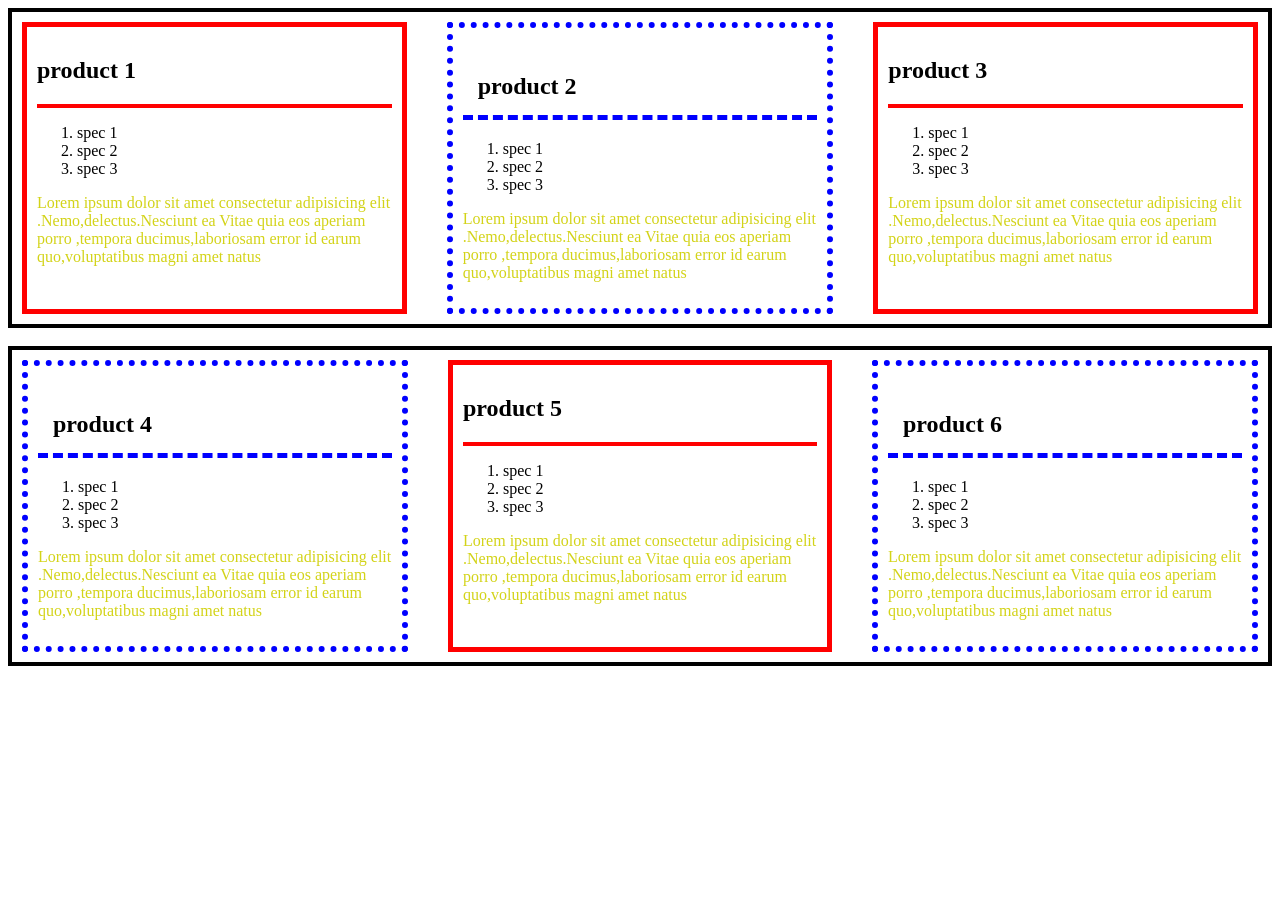
<file: index.html>
<!DOCTYPE html>
<html lang="en">
<head>
    <meta charset="UTF-8">
    <meta name="viewport" content="width=device-width, initial-scale=1.0">
    <title>products</title>
    <link rel="stylesheet" href="style.css">
</head>
<body>
    <div id="p3"> 
    <div class="product_1">
        <h2>product 1</h2>
        <hr>
        <ol>
            <li>
                spec 1
            </li>
            <li>
                spec 2
            </li>
            <li>
                spec 3
            </li>
        </ol>
    <p> Lorem ipsum dolor sit amet consectetur adipisicing elit .Nemo,delectus.Nesciunt ea Vitae quia eos aperiam porro ,tempora ducimus,laboriosam error id earum quo,voluptatibus magni amet natus</p>
    </div>
    <div class="product_2">
        <h2 class="line">product 2</h2>
        <ol>
            <li>
                spec 1
            </li>
            <li>
                spec 2
            </li>
            <li>
                spec 3
            </li>
        </ol>
    <p> Lorem ipsum dolor sit amet consectetur adipisicing elit .Nemo,delectus.Nesciunt ea Vitae quia eos aperiam porro ,tempora ducimus,laboriosam error id earum quo,voluptatibus magni amet natus</p>
    </div>
    
    <div class="product_1">
        <h2>product 3</h2>
        <hr>
        <ol>
            <li>
                spec 1
            </li>
            <li>
                spec 2
            </li>
            <li>
                spec 3
            </li>
        </ol>
    <p> Lorem ipsum dolor sit amet consectetur adipisicing elit .Nemo,delectus.Nesciunt ea Vitae quia eos aperiam porro ,tempora ducimus,laboriosam error id earum quo,voluptatibus magni amet natus</p>
    </div>
    </div>
    <br>
    <div id="p6"> 
    <div class="product_2">
        <h2 class="line">product 4</h2>
        <ol>
            <li>
                spec 1
            </li>
            <li>
                spec 2
            </li>
            <li>
                spec 3
            </li>
        </ol>
    <p> Lorem ipsum dolor sit amet consectetur adipisicing elit .Nemo,delectus.Nesciunt ea Vitae quia eos aperiam porro ,tempora ducimus,laboriosam error id earum quo,voluptatibus magni amet natus</p>
    </div><div class="product_1">
        <h2>product 5</h2>
        <hr>
        <ol>
            <li>
                spec 1
            </li>
            <li>
                spec 2
            </li>
            <li>
                spec 3
            </li>
        </ol>
    <p> Lorem ipsum dolor sit amet consectetur adipisicing elit .Nemo,delectus.Nesciunt ea Vitae quia eos aperiam porro ,tempora ducimus,laboriosam error id earum quo,voluptatibus magni amet natus</p>
    </div><div class="product_2">
        <h2 class="line">product 6</h2>
        
        <ol>
            <li>
                spec 1
            </li>
            <li>
                spec 2
            </li>
            <li>
                spec 3
            </li>
        </ol>
    <p> Lorem ipsum dolor sit amet consectetur adipisicing elit .Nemo,delectus.Nesciunt ea Vitae quia eos aperiam porro ,tempora ducimus,laboriosam error id earum quo,voluptatibus magni amet natus</p>
    </div>
    
    </div>
   
</body>
</html>
</file>
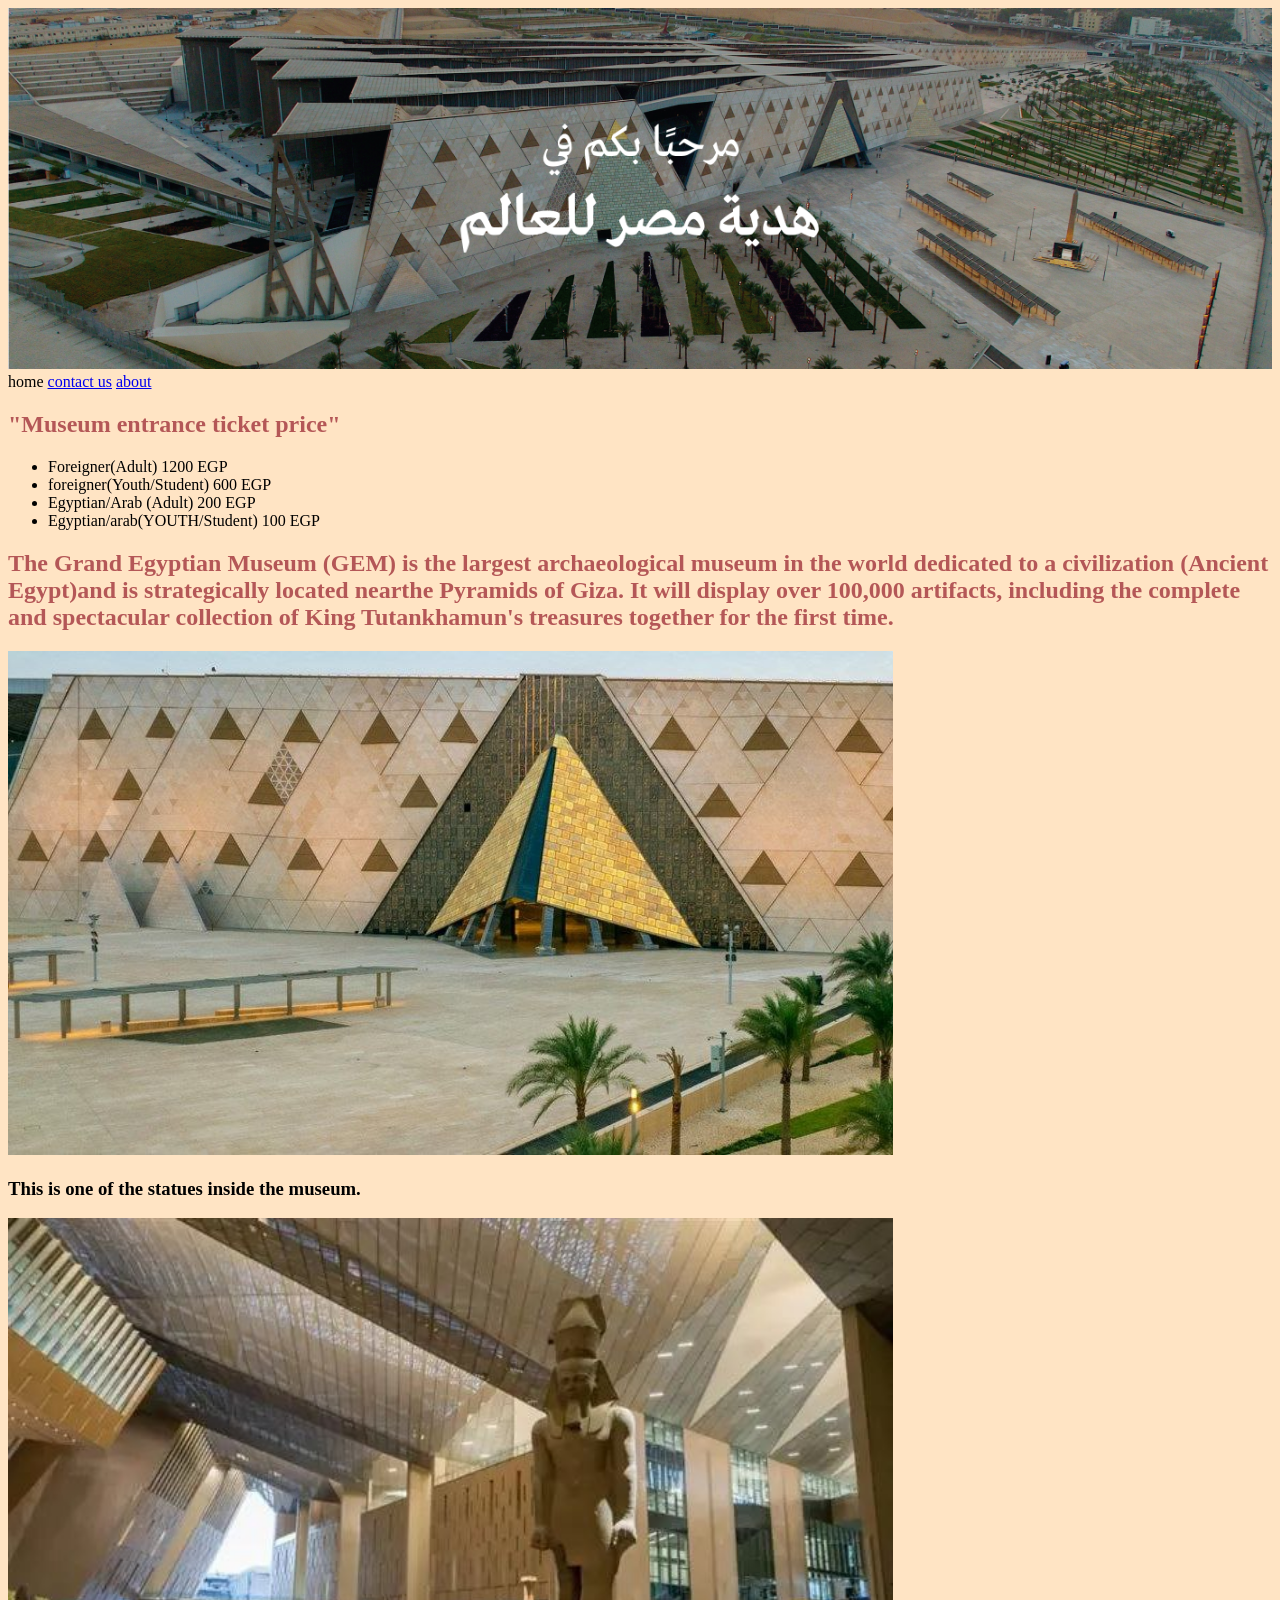
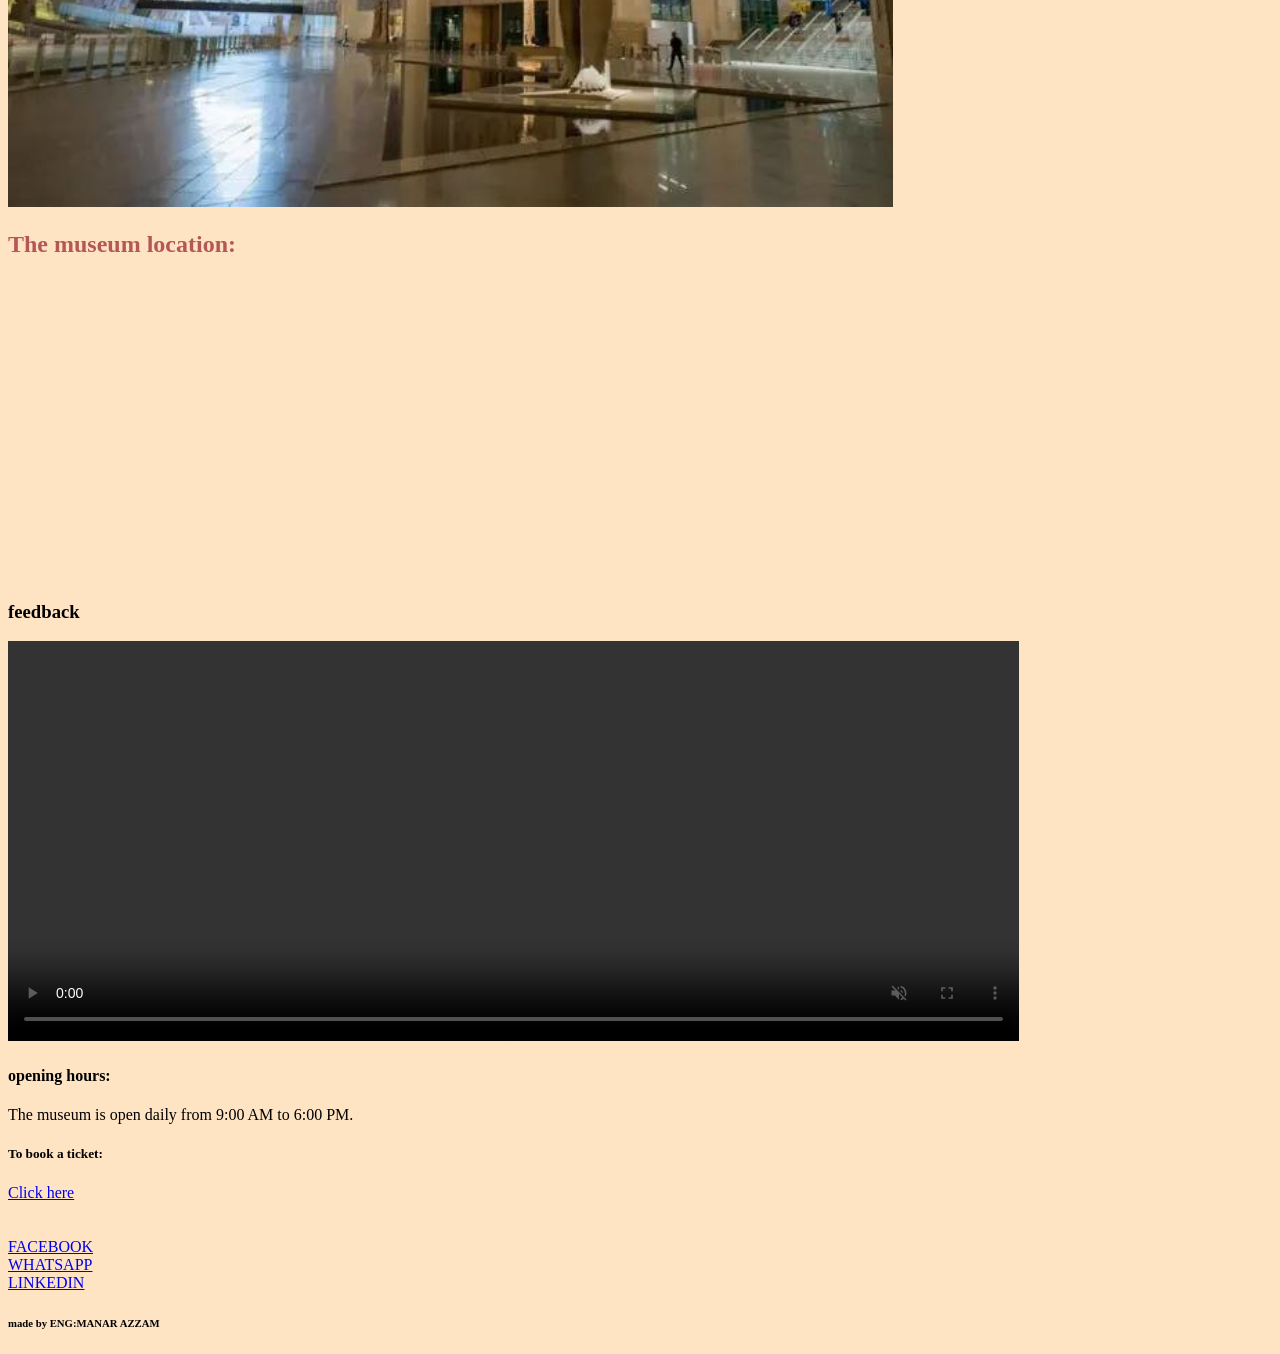
<file: task1/index.html>
<!DOCTYPE html>
<html lang="en">
<head>
    <meta charset="UTF-8">
    <meta name="viewport" content="width=device-width, initial-scale=1.0">
    <meta name="description" content="some information about Grand Egyptian Museum">
    <title>Egypt</title>
    <link rel="stylesheet" href="style.css">
    
</head>
<body>
  <header>
  
<img src="NewBanner2AR.jpg" alt="logo"width="100%>
<nav>
  <a href="#">home</a>
  <a href="contact.html">contact us</a>
  <a href="about.html">about</a>
</nav>
</header>
<aside>
  <h2>"Museum entrance ticket price"</h2>
  <ul>
    <li>
      Foreigner(Adult) 1200 EGP
    </li>

   <li>
      foreigner(Youth/Student) 600 EGP
    </li>
     <li>
      Egyptian/Arab (Adult) 200 EGP
    </li>
     <li>
      Egyptian/arab(YOUTH/Student) 100 EGP
    </li>
  </ul>
</aside>
<main>
  <article>
<h2>The Grand Egyptian Museum (GEM) is the largest
     archaeological museum in the world dedicated to
    a civilization (Ancient Egypt)and is strategically
     located nearthe Pyramids of Giza. It will display over 100,000
      artifacts, including the complete and spectacular collection of
       King Tutankhamun's treasures together for the first time.</h2>
  </article>
<img src="photo_2025-11-04_19-54-33.jpg" width="70%">
<h3>This is one of the statues inside the museum.</h3>
<img src="photo_2025-11-04_19-54-38.jpg"width="70%">
<br>
<h2>The museum location:</h2>
<iframe src="https://www.google.com/maps/embed?pb=!1m18!1m12!1m3!1d3455.45771099189!2d31.119273!3d29.995011100000003!2m3!1f0!2f0!3f0!3m2!1i1024!2i768!4f13.1!3m3!1m2!1s0x14584534984a8ad1%3A0x45764c5bc4ec261a!2sThe%20Grand%20Egyptian%20Museum!5e0!3m2!1sen!2seg!4v1762772130443!5m2!1sen!2seg" width="50%" height="300" style="border:0;" allowfullscreen="" loading="lazy" referrerpolicy="no-referrer-when-downgrade"></iframe>
<section>
  <h3>feedback</h3>
  <video src="video_2025-11-12_12-28-35.mp4"muted autplay controls loop width="80%" height="400px"></video>
</section>
<section>
  <h4>opening hours:</h4>
   <p>The museum is open daily from 9:00 AM to 6:00 PM.</p>
<h5>To book a ticket: </h5>
<a href="https://www.visit-gem.com/ar/home">Click here</a>
</section>
</main>
<br>
<br>
<footer >
  
  <a href="#">FACEBOOK</a><br>
  <a href="#">WHATSAPP</a><br>
<a href="https://www.linkedin.com/in/manar-azzam-31909a2b5?utm_source=share&utm_campaign=share_via&utm_content=profile&utm_medium=android_app">LINKEDIN</a>
<h6>made by ENG:MANAR AZZAM</h6>
</footer>
</body>
</html>
</file>
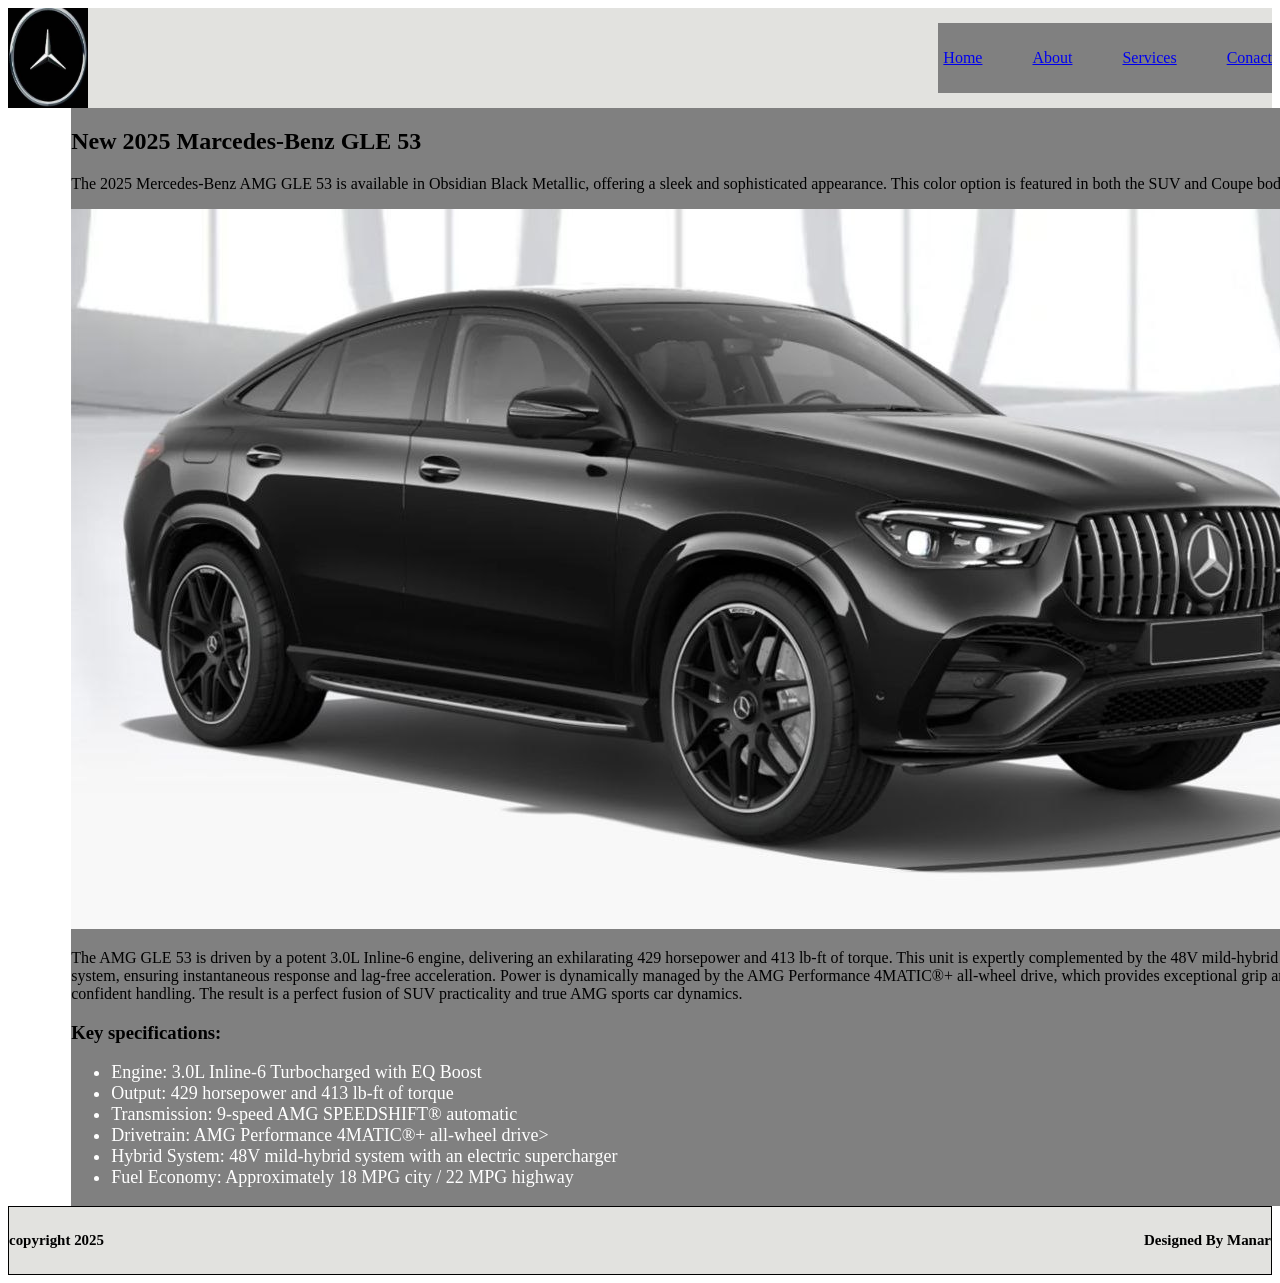
<file: task4/index.html>
<!DOCTYPE html>
<html lang="en">
<head>
    <meta charset="UTF-8">
    <meta name="viewport" content="width=device-width, initial-scale=1.0">
    <title>Marcedes</title>
    <link rel="stylesheet" href="style.css">
</head>
<body>
   <header>
<img src="photo_2025-11-25_14-46-46.jpg" alt="logo" class="photo1">
<nav>
    <a href="#">Home </a>
    <a href="#">About </a>
    <a href="#">Services </a>
    <a href="#">Conact  </a>
</nav>
   </header>
   <div class="content"> 
    <main>
       <section class="section1">
        <h1>New 2025 Marcedes-Benz GLE 53 </h1>
        <p>The 2025 Mercedes-Benz AMG GLE 53 is available in Obsidian Black Metallic, offering a sleek and sophisticated appearance. This color option is featured in both the SUV and Coupe body styles.
        </p> 
         <img src="photo_2025-11-25_14-46-51.jpg" alt="Car"class="photo2">

       </section> 
        <article>
            <p>​The AMG GLE 53 is driven by a potent 3.0L Inline-6 engine, delivering an exhilarating 429 horsepower and 413 lb-ft of torque. This unit is expertly complemented by the 48V mild-hybrid EQ Boost system, ensuring instantaneous response and lag-free acceleration. Power is dynamically managed by the AMG Performance 4MATIC®+ all-wheel drive, which provides exceptional grip and confident handling. The result is a perfect fusion of SUV practicality and true AMG sports car dynamics.</p>
        </article>
        <section class="section2">
            <h3> Key specifications:</h3>
            <ul class="list">
                <li>Engine: 3.0L Inline-6 Turbocharged with EQ Boost</li>
<li>Output: 429 horsepower and 413 lb-ft of torque</li> 
            <li> Transmission: 9-speed AMG SPEEDSHIFT® automatic</li>
            <li> Drivetrain: AMG Performance 4MATIC®+ all-wheel drive></li>
            <li> Hybrid System: 48V mild-hybrid system with an electric supercharger</li>
            <li> Fuel Economy: Approximately 18 MPG city / 22 MPG highway</li>
            </ul>
        </section>
    </main>
   <aside>
    <ol>
        <h4>Interior $ Features :</h4>
        <li>Seating: AMG Exclusive Nappa Leather upholstery</li>
        <li>Infotainment: MBUX system with dual 12.3-inch displays</li>
        <li>Audio: Optional Burmester® 3D Surround Sound System</li>
        <li>Climate Control: Dual-zone automatic climate control</li>
        <li>Driver Assistance: Standard suite including Active</li>
    </ol>
   </aside>
   </div>
   <footer>
<h5>copyright 2025</h5>
<h5>Designed By Manar</h5>
   </footer>
</body>
</html>
</file>
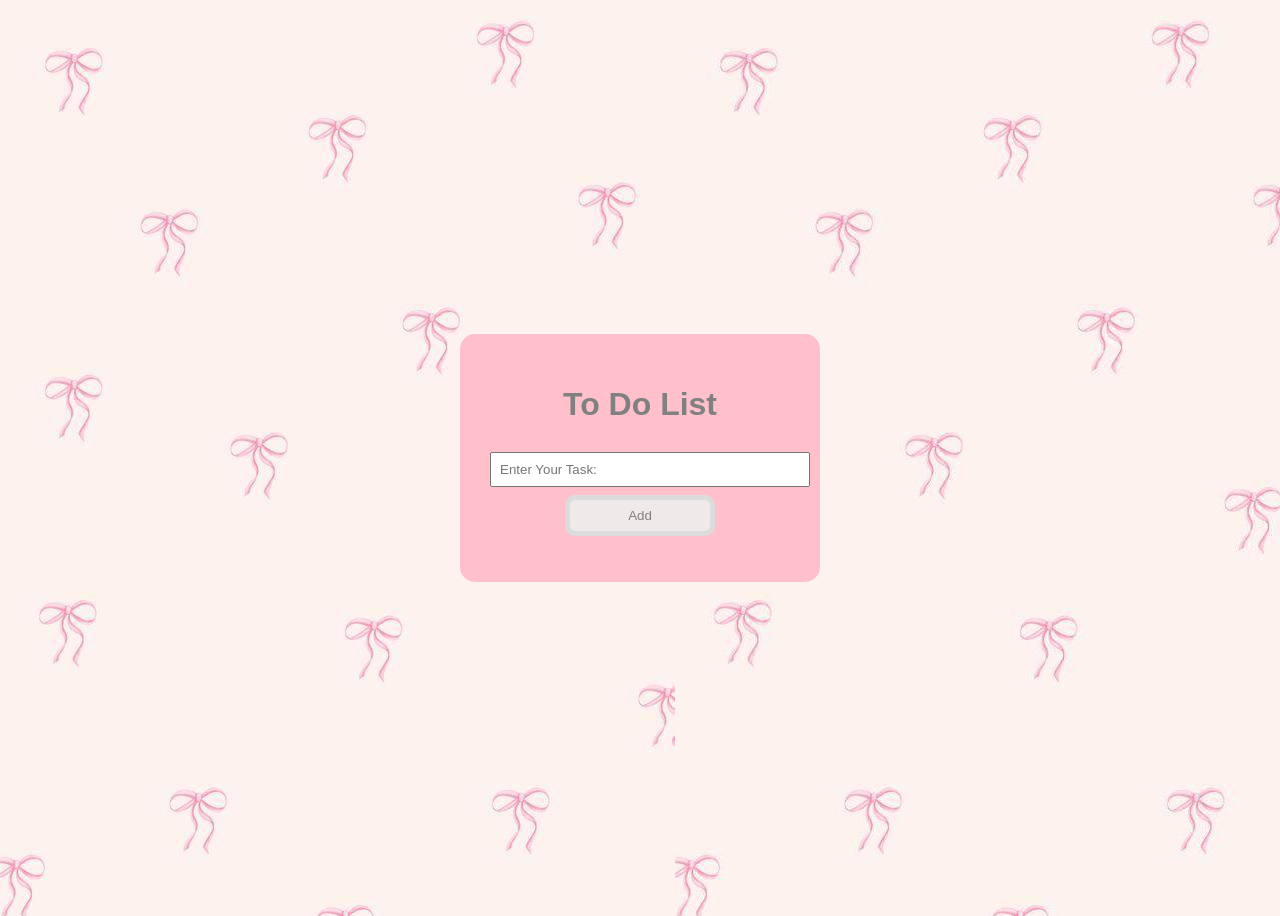
<file: task6/index.html>
<!DOCTYPE html>
<html lang="en">
<head>
    <meta charset="UTF-8">
    <meta name="viewport" content="width=device-width, initial-scale=1.0">
    <title>To Do List</title>
    <link rel="stylesheet" href="style.css">
</head>
<body>

<div class="task">
   
    <h1>To Do List</h1>

    <input type="text" id="Input" placeholder="Enter Your Task:">
    <button id="addBtn">Add</button>

    <ul id="List"></ul>
</div>

<script src="main.js"></script>
</body>
</html>
</file>
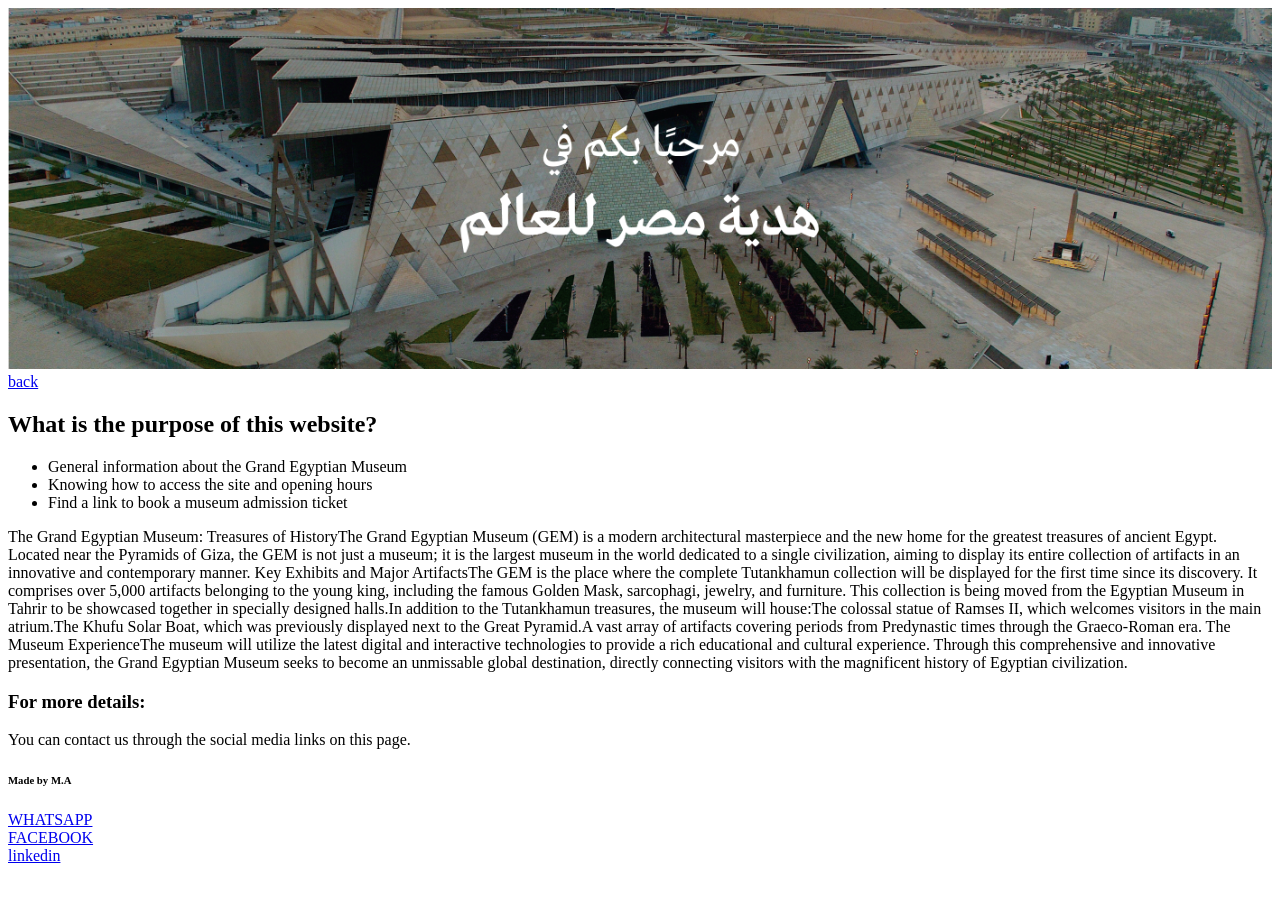
<file: about.html>
<!DOCTYPE html>
<html lang="en">
<head>
    <meta charset="UTF-8">
    <meta name="viewport" content="width=device-width, initial-scale=1.0">
    <title>about</title>

</head>
<body>
  <header>
    <img src="NewBanner2AR.jpg" alt="logo" width="100%">
    <nav>
      <a href="index.html">back </a>
    </nav>
  </header>  
  <aside>
    <h2>What is the purpose of this website?</h2>
    <ul>
      <li>
        General information about the Grand Egyptian Museum
      </li>
      <li>
        Knowing how to access the site and opening hours
      </li>
      <li>
        Find a link to book a museum admission ticket
      </li>
    </ul>
  </aside>
  <main>
    <article>
      <p>The Grand Egyptian Museum: Treasures of History
​The Grand Egyptian Museum (GEM) is a modern architectural masterpiece and the new home for the greatest treasures of ancient Egypt. Located near the Pyramids of Giza, the GEM is not just a museum; it is the largest museum in the world dedicated to a single civilization, aiming to display its entire collection of artifacts in an innovative and contemporary manner.
​ Key Exhibits and Major Artifacts
​The GEM is the place where the complete Tutankhamun collection will be displayed for the first time since its discovery. It comprises over 5,000 artifacts belonging to the young king, including the famous Golden Mask, sarcophagi, jewelry, and furniture. This collection is being moved from the Egyptian Museum in Tahrir to be showcased together in specially designed halls.
​In addition to the Tutankhamun treasures, the museum will house:
​The colossal statue of Ramses II, which welcomes visitors in the main atrium.
​The Khufu Solar Boat, which was previously displayed next to the Great Pyramid.
​A vast array of artifacts covering periods from Predynastic times through the Graeco-Roman era.
​ The Museum Experience
​The museum will utilize the latest digital and interactive technologies to provide a rich educational and cultural experience. Through this comprehensive and innovative presentation, the Grand Egyptian Museum seeks to become an unmissable global destination, directly connecting visitors with the magnificent history of Egyptian civilization.
   
    </p></article>
    <section>
      <h3>For more details:</h3>
      <p>You can contact us through the social media links on this page.</p>
    </section>

  </main>
  <footer>
    <h6>Made by M.A</h6>
    <a href="#">WHATSAPP</a><br>
    <a href="#">FACEBOOK</a><br>
    <a href="#">linkedin</a><br>
  </footer>
</body>
</html>
</file>
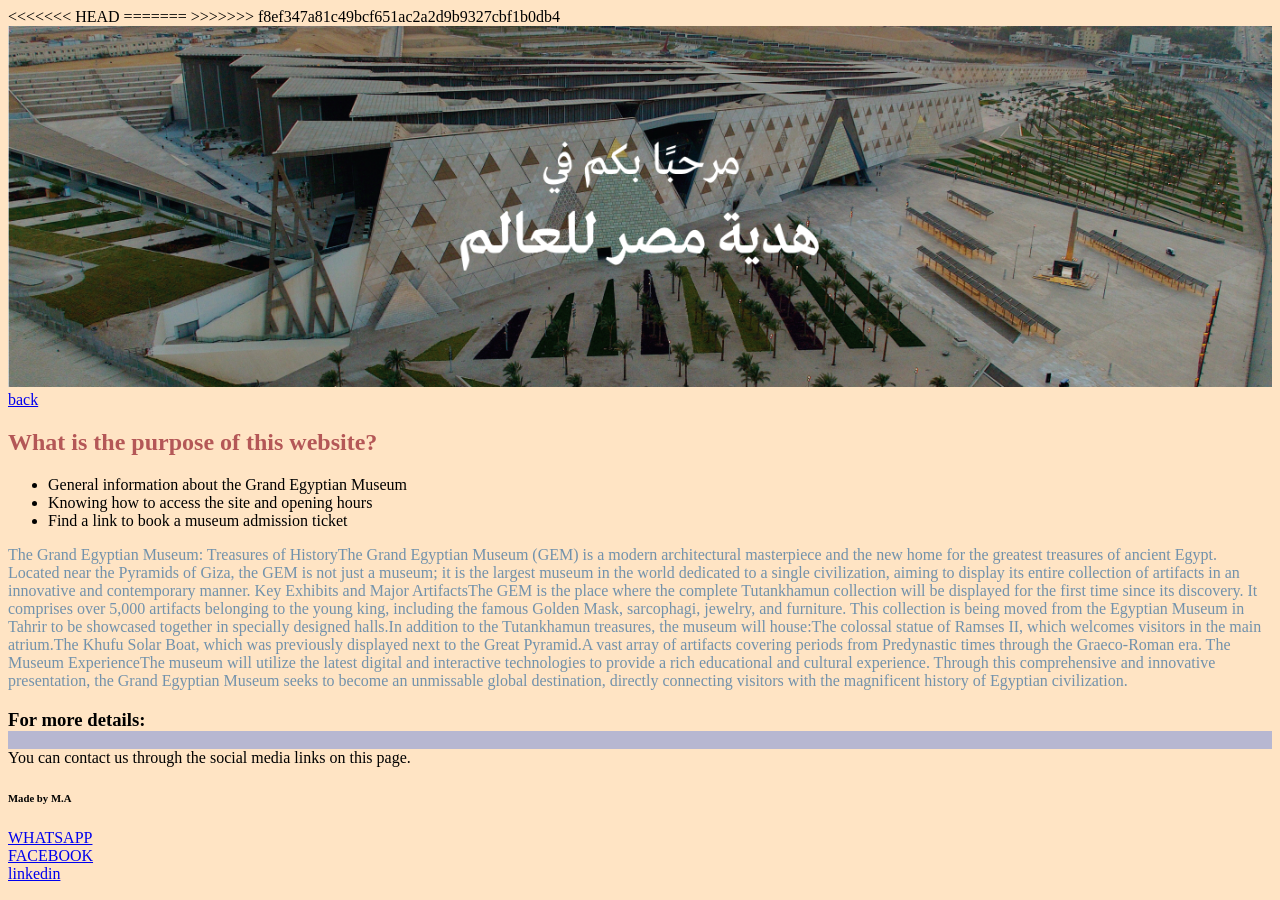
<file: task1/about.html>
<!DOCTYPE html>
<html lang="en">
<head>
    <meta charset="UTF-8">
    <meta name="viewport" content="width=device-width, initial-scale=1.0">
    <title>about</title>
<<<<<<< HEAD
    <link rel="stylesheet" href="style.css">
=======
>>>>>>> f8ef347a81c49bcf651ac2a2d9b9327cbf1b0db4
</head>
<body>
  <header>
    <img src="NewBanner2AR.jpg" alt="logo" width="100%">
    <nav>
      <a href="index.html">back </a>
    </nav>
  </header>  
  <aside class="uses">
    <h2>What is the purpose of this website?</h2>
    <ul>
      <li>
        General information about the Grand Egyptian Museum
      </li>
      <li>
        Knowing how to access the site and opening hours
      </li>
      <li>
        Find a link to book a museum admission ticket
      </li>
    </ul>
  </aside>
  <main>
    <article id="summary">
      <p>The Grand Egyptian Museum: Treasures of History
​The Grand Egyptian Museum (GEM) is a modern architectural masterpiece and the new home for the greatest treasures of ancient Egypt. Located near the Pyramids of Giza, the GEM is not just a museum; it is the largest museum in the world dedicated to a single civilization, aiming to display its entire collection of artifacts in an innovative and contemporary manner.
​ Key Exhibits and Major Artifacts
​The GEM is the place where the complete Tutankhamun collection will be displayed for the first time since its discovery. It comprises over 5,000 artifacts belonging to the young king, including the famous Golden Mask, sarcophagi, jewelry, and furniture. This collection is being moved from the Egyptian Museum in Tahrir to be showcased together in specially designed halls.
​In addition to the Tutankhamun treasures, the museum will house:
​The colossal statue of Ramses II, which welcomes visitors in the main atrium.
​The Khufu Solar Boat, which was previously displayed next to the Great Pyramid.
​A vast array of artifacts covering periods from Predynastic times through the Graeco-Roman era.
​ The Museum Experience
​The museum will utilize the latest digital and interactive technologies to provide a rich educational and cultural experience. Through this comprehensive and innovative presentation, the Grand Egyptian Museum seeks to become an unmissable global destination, directly connecting visitors with the magnificent history of Egyptian civilization.
   
    </p></article>
    <section class="details">
      <h3>For more details:</h3>
      <p>You can contact us through the social media links on this page.</p>
    </section>

  </main>
  <footer>
    <h6>Made by M.A</h6>
    <a href="#">WHATSAPP</a><br>
    <a href="#">FACEBOOK</a><br>
    <a href="#">linkedin</a><br>
  </footer>
</body>
</html>
</file>
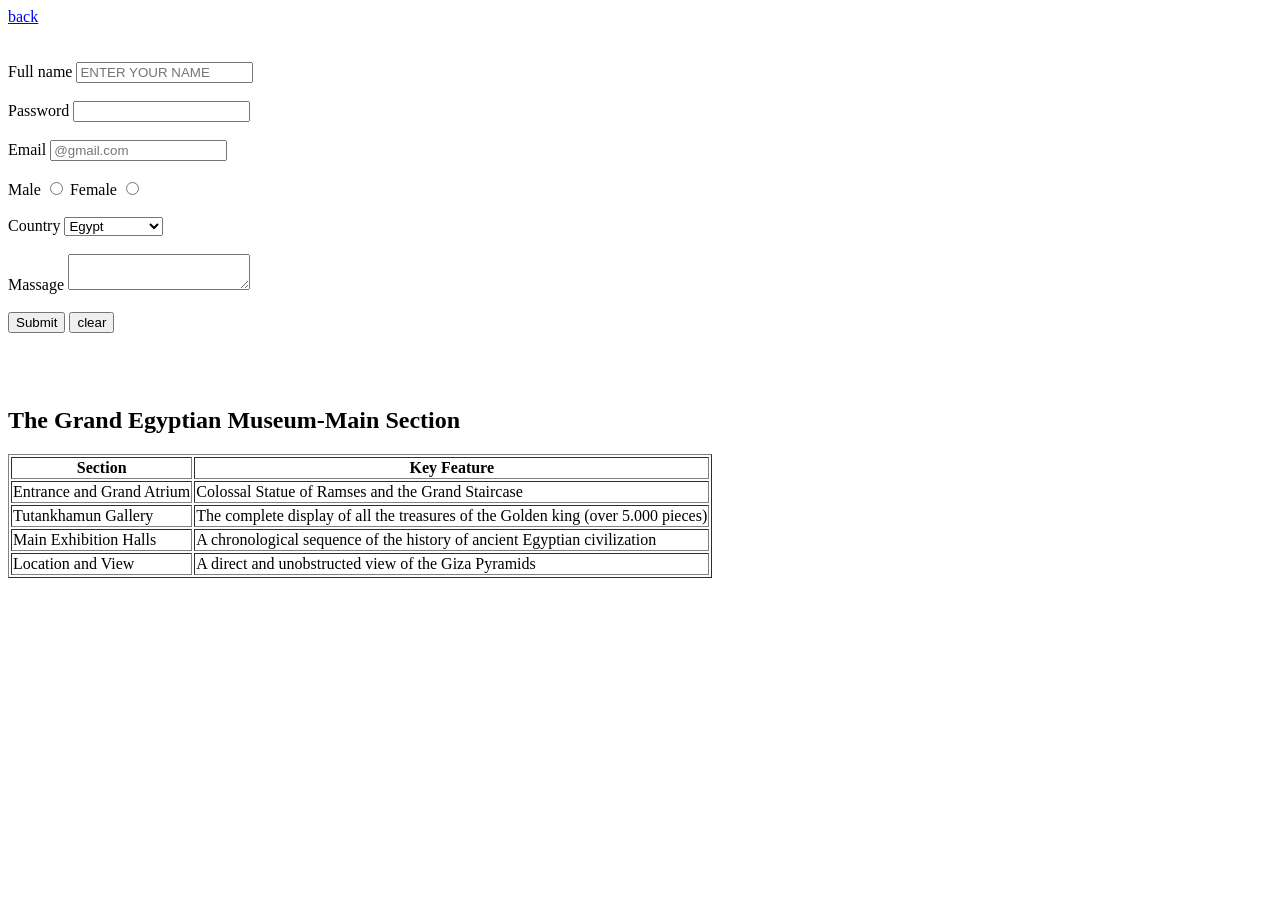
<file: task2/contact.html>
<!DOCTYPE html>
<html lang="en">
<head>
    <meta charset="UTF-8">
    <meta name="viewport" content="width=device-width, initial-scale=1.0">
    <title>Contact us</title>
</head>
<body>
    <nav>
        <a href="index.html">back</a>
    </nav>
    <br>
    <br>
    <form>
        <label for="name">Full name</label>
        <input type="text" id="name" placeholder="ENTER YOUR NAME" required>
        <br>
        <br>
        <label for="password">Password</label>
        <input type="password"id="password" required>
        <br>
        <br>
        <label for="Email">Email </label>
        <input type="email" id="email"placeholder="@gmail.com"required>
        <br>
        <br>
        <label for="male">Male</label>
        <input type="radio" id="male " name="gender"required>
        <label for="female">Female</label>
        <input type="radio"id="female" name="gender"required>
        <br>
        <br>
        <label for="country">Country</label>
        <select name="country" id="country">
            <option value="Egypt">Egypt</option>
            <option value="KSA">KSA</option>
            <option value="USA">USA</option>
            <option value="UAE">UAE</option>
            <option value="kuwait">Kuwait</option>
            <option value="qatar">Qatar</option>
            <option value="bahrain">Bahrain</option>
            <option value="oman">Oman</option>
            <option value="lebanon">Lebanon</option>
            <option value="algeria">Algeria</option>
            <option value="saudi">Saudi Arabia</option>
            
        </select>
        <br>
        <br>
        <label for="massage">Massage</label>
        <textarea name="massage" id="massage"  ></textarea>
        <br>
        <br>
        <button type="submit">Submit</button>
        <button type="reset">clear</button>

    </form>
    <br>
    <br>
    <br>
    <h2>The Grand Egyptian Museum-Main Section</h2>
    <table border="1">
        <thead>
            <tr>
                <th>Section</th>
                <th>Key Feature</th>
            </tr>
        </thead>
        <tbody>
            <tr>
                <td>Entrance and Grand Atrium</td>
                <td>Colossal Statue of Ramses and the Grand Staircase</td>
            </tr>
            <tr>
                <td>Tutankhamun Gallery</td>
                <td>The complete display of all the treasures of the Golden king (over 5.000 pieces)</td>
            </tr>
            <tr>
                <td> Main Exhibition Halls </td>
                <td>A chronological sequence of the history of ancient Egyptian civilization</td>
            </tr>
            <tr>
                <td>Location and View</td>
                <td>A direct and unobstructed view of the Giza Pyramids</td>
            </tr>
        </tbody>
    </table>
</body>
</html>
</file>
<file: style.css>
.product_1{
    border: 5px solid red;
    padding: 10px;
}
.product_2{
    border: 6px dotted blue;
    padding: 10px;
}
p{
    color: rgb(211, 211, 24);
 }
    hr{
    border: 2px solid red;
      
}
#p3{
    border: 4px solid black;
    display: flex;
    justify-content: space-around;
    gap: 40px;
    padding: 10px;
}
#p6{
    border: 4px solid black;display: flex;
    justify-content: space-around;
gap: 40px;
padding: 10px;
}
.line{
    border-bottom: 5px dashed blue;
    padding: 15px;
    
}
</file>
<file: task1/style.css>
*
    {
    background-color: bisque;
    }
    
    h2 {
    color: rgb(180, 87, 87);
    }
.details {
    background-color: rgb(183, 183, 209);
    }
#summary {
    color: rgb(114, 146, 172);
    }
</file>
<file: task4/style.css>
header{
    background-color:rgb(226, 226, 223);
 
    display: flex;
    align-items: center;
    justify-content:space-between;
}
.photo1{
    width: 80px;
    height: 100px;
}
nav{
     background-color:  gray;
     height: 70px;
     display: flex;
      align-items: center;
      gap: 50px;
      padding-left: 5px;
}
.content{
    display: flex;
    width: 90%;
    margin: 0 auto;
}
main{
    background-color:gray;
    flex: 4;
    padding-right: 20px;
}
.list{
    color: white;
    font-size: large;
    font-style: initial;
}
aside{
    flex: 1;
    background-color:#afb7be;
    padding: 10px;
    font-size: large;
   border: 2px solid black;
}
footer{
    font-size: large;
    border: 1px solid black;
    background-color:  rgb(226, 226, 223);
    display: flex;
    align-items: center;
    justify-content: space-between;
}
</file>
<file: task6/style.css>
body{
    height:100vh;display:flex;
    justify-content:center;align-items:center;
     font-family:Arial;
   background-image: url("photo_2025-12-16_15-54-19.jpg");
}
.task{
    background: pink;
    color:grey;
    padding:30px;border-radius:12px;
    width:300px;text-align:center;
    border-radius:15px ;
}
input{width:100%;
    padding:8px;
    margin-top:8px}
li{background:rgb(246, 204, 211);margin-top:5px;padding:6px;cursor:pointer}
button{
    width: 50%;
    padding: 8px;
    margin-top: 8px;
    background-color: rgb(240, 233, 233);
    border:5px ,solid,gainsboro;
    border-radius: 10px;
    color: gray;
}
</file>
